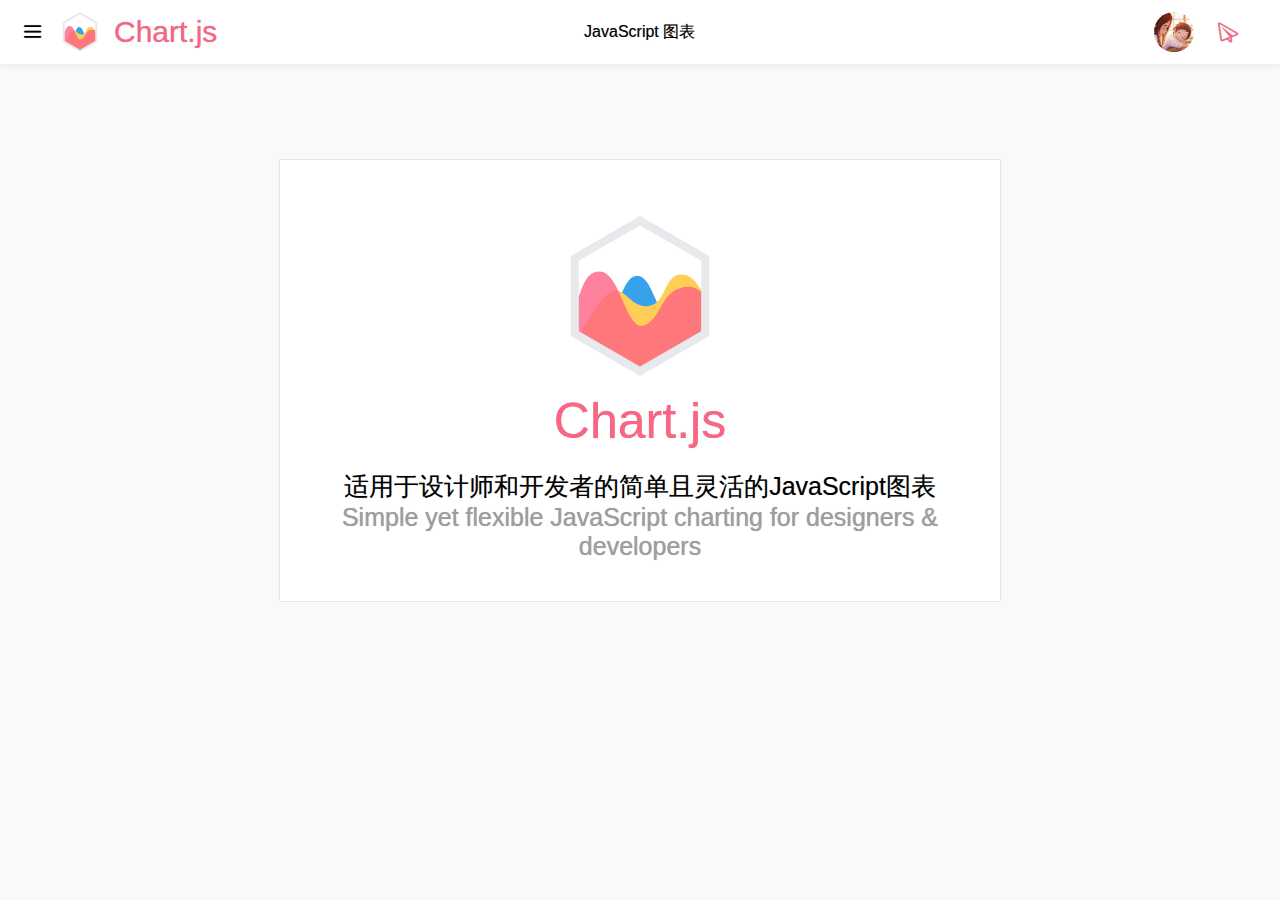
<file: index.html>
<html lang="zh">
  <head>
    <meta charset="UTF-8">
    <meta name="viewport" content="width=device-width, initial-scale=1.0">
    <meta http-equiv="X-UA-Compatible" content="ie=edge">
    <title>Chart</title>
    <link rel="shortcut icon" href="assets/icon/icon.svg"/>
    <link rel="stylesheet" href="assets/font/iconfont.css">
    <link rel="stylesheet" href="animate.min.css">
    <link rel="stylesheet" href="style.css">
    <script src="Chart.min.js"></script>
    <script src="./src/drawer/Drawer.js"></script>
    <script src="./src/tile/Tile.js"></script>
    <script src="./jquery-3.4.1.min.js"></script>
    <script src="./slider.min.js"></script>
    <!-- Global site tag (gtag.js) - Google Analytics -->
    <script async src="https://www.googletagmanager.com/gtag/js?id=UA-166034409-1"></script>
    <script>
      window.dataLayer = window.dataLayer || [];
      function gtag(){dataLayer.push(arguments);}
      gtag('js', new Date());

      gtag('config', 'UA-166034409-1');
    </script>

  </head>
  <body>
    <div class="container">
      <div class="title-bar">
        <div class="btn drawer-handler"><div class="fill-in"></div><span class="iconfont icon-menu_icon"></span></div>
        <a href="https://chartjs.org"><div class="badge"></div>
        <div class="label">Chart.js</div></a>
        <div class="title">JavaScript 图表</div>
        <div class="option">
          <div class="avatar"><img src="./assets/img/avatar.jpg"></div>
          <a href="https://github.com/mklls"><div class="follow-me"><span class="iconfont icon-PaperPlane"></span></div></a>
        </div>
      </div>
      <div class="main-content">
        <div class="main-wrapped">
          <div class="intro">
            <div class="badge"></div>
            <div class="title">Chart.js</div>
            <div class="sublabel">适用于设计师和开发者的简单且灵活的<span>JavaScript</span>图表</div>
            <div class="en sublabel">Simple yet flexible JavaScript charting for designers & developers</div>
          </div>
          <div class="line chart">
            <div class="chart-intro">
              <h1>折线图</h1>
              <p>折线图用于显示趋势数据或两个数据集的比较。</p>
            </div>
            <div class="item">
              <div class="label">一周 SAN 值变化趋势</div>
              <div class="constraint"><canvas class="basic"></canvas></div>
            </div>
            <div class="item">
              <div class="label">两组数据</div>
              <div class="constraint"><canvas class="multi"></canvas></div>
            </div>        
            <div class="item">
              <div class="label">起个什么名字呢</div>
              <div class="constraint"><canvas class="step"></canvas></div>
            </div>
            <div class="item">
              <div class="label">演示</div>
              <div class="constraint"><canvas class="display"></canvas></div>
              <div class="action">
                <div class="buttons">
                  <div class="button center add single"><span>添加数据</span></div>
                  <div class="button alternate add set"><span>添加数据集</span></div>
                  <div class="button center remove single"><span>移除数据</span></div>
                  <div class="button alternate remove set"><span>移除数据集</span></div>
                  <div class="button diagonal foo random"><span>随机</span></div>
                </div>
              </div>
            </div>
          </div>
          <div class="bar chart">
            <div class="chart-intro">
              <h1>条形图</h1>
              <p>条形图又称柱状图，通常用于较小的数据集分析，有时用来显示趋势数据，并且可以比较多个数据集，条形图亦可横向排列。</p>
            </div>
            <div class="item">
              <div class="label">数字健康</div>
              <div class="constraint"><canvas class="basic"></canvas></div>
            </div>
            <div class="item">
              <div class="label">热量排名</div>
              <div class="constraint"><canvas class="horizon"></canvas></div>
            </div>        
            <div class="item">
              <div class="label">下半年消费</div>
              <div class="constraint"><canvas class="bi-directional"></canvas></div>
              <p class="cite">双向柱状图多用于展示包含相反含义的数据的对比</p>
            </div>
            <div class="item">
              <div class="label">分组堆叠</div>
              <div class="constraint"><canvas class="stacked"></canvas></div>
              <p class="cite">堆叠柱状图展示每一个分类的总量，以及该分类包含的每个小分类的大小及占比，因此非常适合处理部分与整体的关系。</p>
            </div>
            <div class="item">
              <div class="label">演示</div>
              <div class="constraint"><canvas class="display"></canvas></div>
              <div class="action">
                <div class="buttons">
                  <div class="button center add single"><span>添加数据</span></div>
                  <div class="button alternate add set"><span>添加数据集</span></div>
                  <div class="button center remove single"><span>移除数据</span></div>
                  <div class="button alternate remove set"><span>移除数据集</span></div>
                  <div class="button diagonal foo random"><span>随机</span></div>
                </div>
              </div>
            </div>
          </div>
          <div class="pie chart">
            <div class="chart-intro">
              <h1>饼图</h1>
              <p>饼图，或称饼状图，是一个划分为几个扇形的圆形统计图表，用于描述量、频率或百分比之间的相对关系。</p>
            </div>
            <div class="item">
              <div class="label">常访问的网站</div>
              <div class="constraint"><canvas class="basic"></canvas></div>
            </div>
            <div class="item">
              <div class="label">甜甜圈</div>
              <div class="constraint"><canvas class="doughnut"></canvas></div>
            </div>        
            <div class="item">
              <div class="label">演示</div>
              <div class="constraint"><canvas class="display"></canvas></div>
              <div class="action">
                <div class="buttons">
                  <div class="button center add single"><span>添加数据</span></div>
                  <div class="button alternate add set"><span>添加数据集</span></div>
                  <div class="button center remove single"><span>移除数据</span></div>
                  <div class="button alternate remove set"><span>移除数据集</span></div>
                  <div class="button diagonal foo random"><span>随机</span></div>
                </div>
                <div class="controller-label">削减百分比</div>
              </div>
            </div>
          </div>
          <div class="polar chart">
            <div class="chart-intro">
              <h1>极区图</h1>
              <p>极区图和通常使用的饼图很类似，扇区的角度和饼图一样但扇区离圆心的距离并不相同。</p>
            </div>
            <div class="item">
              <div class="label">演示</div>
              <div class="constraint"><canvas class="display"></canvas></div>
              <div class="action">
                <div class="buttons">
                  <div class="button center add single"><span>添加数据</span></div>
                  <div class="button alternate add set"><span>添加数据集</span></div>
                  <div class="button center remove single"><span>移除数据</span></div>
                  <div class="button alternate remove set"><span>移除数据集</span></div>
                  <div class="button diagonal foo random"><span>随机</span></div>
                </div>
              </div>
            </div>
          </div>
          <div class="scatter chart">
            <div class="chart-intro">
              <h1>散点图</h1>
              <p>散点图在直角坐标系显示数据的两个变量（X和Y轴）之间的关系，数据显示为点的集合，适合用于在不考虑时间的情况下比较大量的数据点。散点图通常用来识别两个变量之间的相关性或用来观察他们的关系，从而发现某种趋势，对于查找异常值或理解数据分布也很有效。</p>
            </div>
            <div class="item">
              <div class="label">身高体重</div>
              <div class="constraint"><canvas class="basic"></canvas></div>
            </div>
            <div class="item">
              <div class="label">气泡图</div>
              <div class="constraint"><canvas class="bubble"></canvas></div>
              <p class="cite">可以通过气泡的位置分布和大小比例，来分析数据的规律。</p>
            </div>        
            <div class="item">
              <div class="label">演示</div>
              <div class="constraint"><canvas class="display"></canvas></div>
              <div class="action">
                <div class="buttons">
                  <div class="button center add single"><span>添加数据</span></div>
                  <div class="button alternate add set"><span>添加数据集</span></div>
                  <div class="button center remove single"><span>移除数据</span></div>
                  <div class="button alternate remove set"><span>移除数据集</span></div>
                  <div class="button diagonal foo random"><span>随机</span></div>
                </div>
              </div>
            </div>
          </div>
          <div class="radar chart">
            <div class="item">
              <div class="label">价值分析</div>
              <div class="constraint"><canvas class="basic"></canvas></div>
              <p class="cite">可用于查看哪些变量在数据集内得分较高或较低</p>
            </div>
            <div class="item">
              <div class="label">全靠友商衬托</div>
              <div class="constraint"><canvas class="compare"></canvas></div>
              <p class="cite">评估两款手机的优势和差距</p>
            </div>        
            <div class="item">
              <div class="label">演示</div>
              <div class="constraint"><canvas class="display"></canvas></div>
              <div class="action">
                <div class="buttons">
                  <div class="button center add single"><span>添加数据</span></div>
                  <div class="button alternate add set"><span>添加数据集</span></div>
                  <div class="button center remove single"><span>移除数据</span></div>
                  <div class="button alternate remove set"><span>移除数据集</span></div>
                  <div class="button diagonal foo random"><span>随机</span></div>
                </div>
              </div>
            </div>
          </div>
          <div class="mixed chart">
            <div class="item">
              <div class="label">工资明细</div>
              <div class="constraint"><canvas class="chart-1"></canvas></div>
              <div class="action action-1"></div>
            </div>
            <div class="item">
              <div class="label">特征分析</div>
              <div class="constraint"><canvas class="chart-2"></canvas></div>
              <div class="action action-2"></div>
            </div>
          </div>
        </div>
      </div>
    </div>
    <script src="./mychart.js"></script>
  </body>
  </html>
</file>
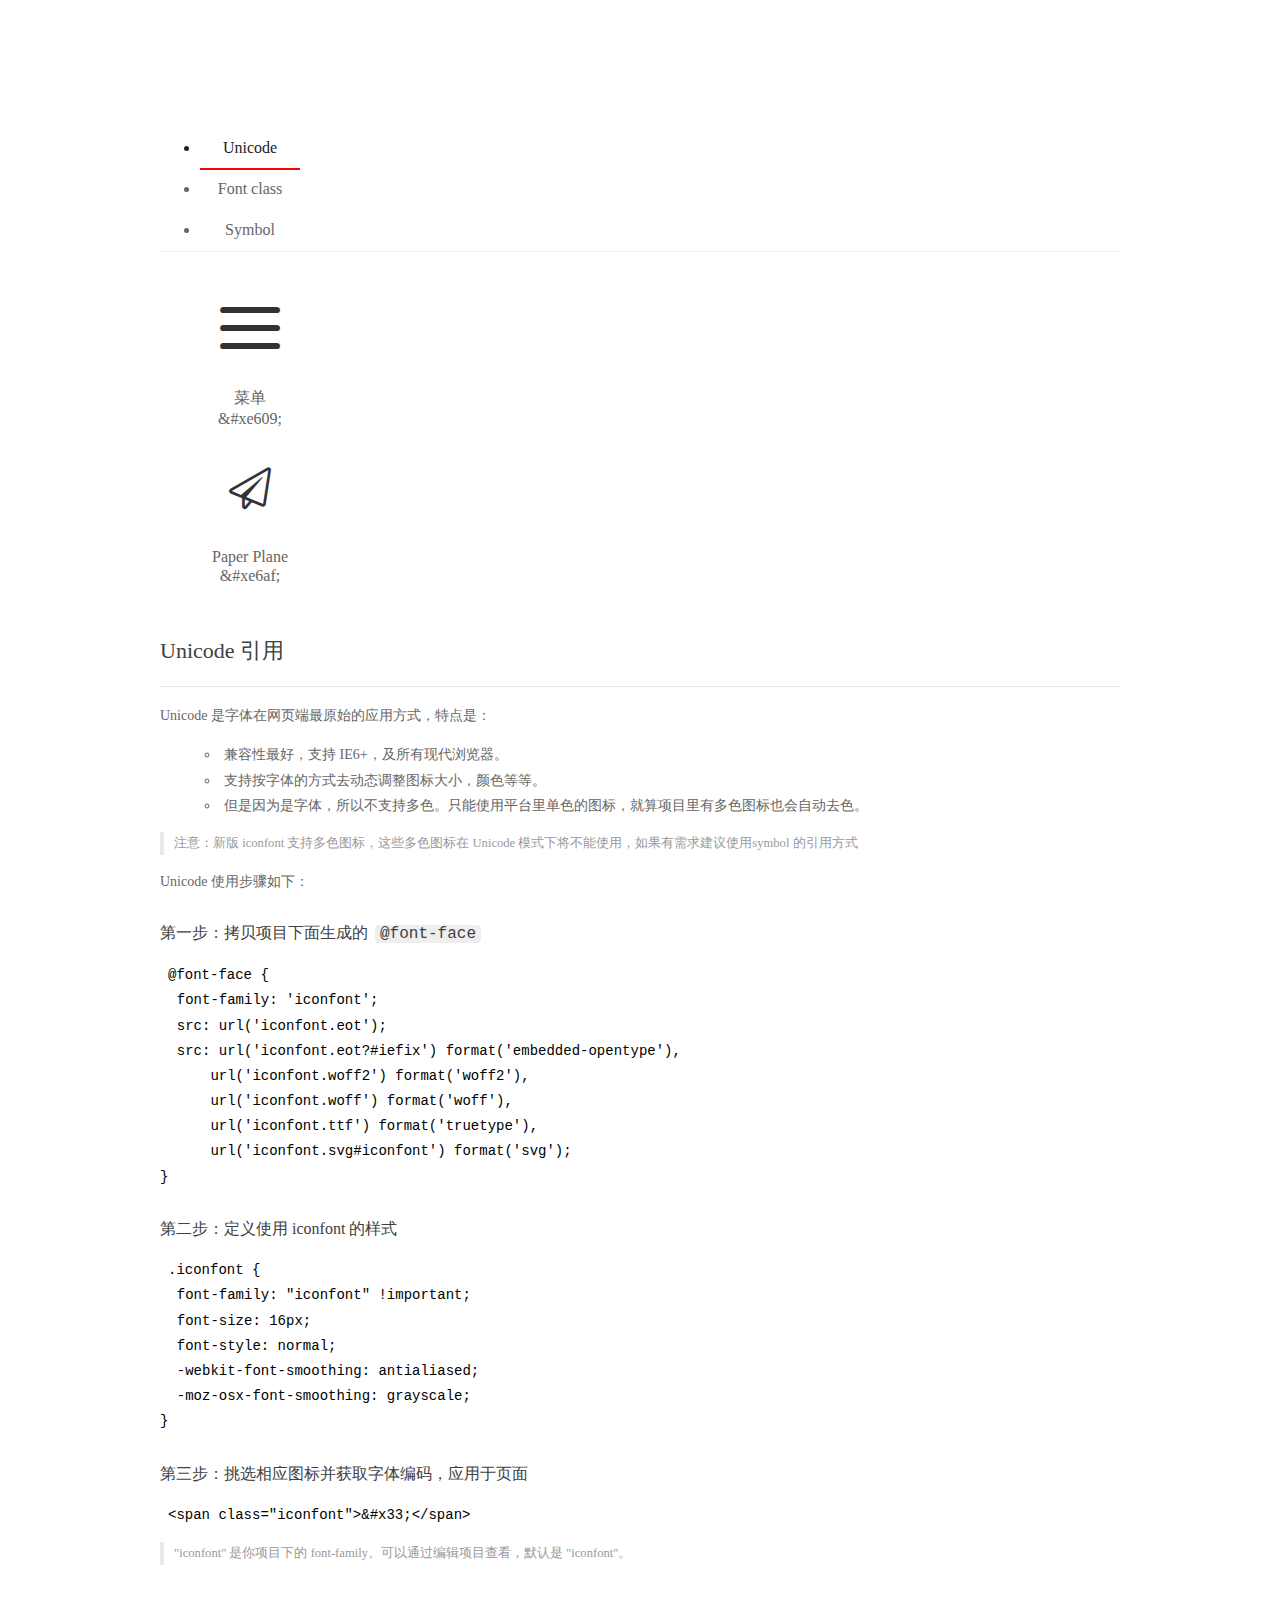
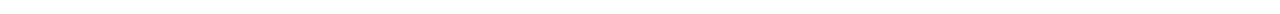
<file: assets/font/demo_index.html>
<!DOCTYPE html>
<html>
<head>
  <meta charset="utf-8"/>
  <title>IconFont Demo</title>
  <link rel="shortcut icon" href="https://gtms04.alicdn.com/tps/i4/TB1_oz6GVXXXXaFXpXXJDFnIXXX-64-64.ico" type="image/x-icon"/>
  <link rel="stylesheet" href="https://g.alicdn.com/thx/cube/1.3.2/cube.min.css">
  <link rel="stylesheet" href="demo.css">
  <link rel="stylesheet" href="iconfont.css">
  <script src="iconfont.js"></script>
  <!-- jQuery -->
  <script src="https://a1.alicdn.com/oss/uploads/2018/12/26/7bfddb60-08e8-11e9-9b04-53e73bb6408b.js"></script>
  <!-- 代码高亮 -->
  <script src="https://a1.alicdn.com/oss/uploads/2018/12/26/a3f714d0-08e6-11e9-8a15-ebf944d7534c.js"></script>
</head>
<body>
  <div class="main">
    <h1 class="logo"><a href="https://www.iconfont.cn/" title="iconfont 首页" target="_blank">&#xe86b;</a></h1>
    <div class="nav-tabs">
      <ul id="tabs" class="dib-box">
        <li class="dib active"><span>Unicode</span></li>
        <li class="dib"><span>Font class</span></li>
        <li class="dib"><span>Symbol</span></li>
      </ul>
      
    </div>
    <div class="tab-container">
      <div class="content unicode" style="display: block;">
          <ul class="icon_lists dib-box">
          
            <li class="dib">
              <span class="icon iconfont">&#xe609;</span>
                <div class="name">菜单</div>
                <div class="code-name">&amp;#xe609;</div>
              </li>
          
            <li class="dib">
              <span class="icon iconfont">&#xe6af;</span>
                <div class="name">Paper Plane</div>
                <div class="code-name">&amp;#xe6af;</div>
              </li>
          
          </ul>
          <div class="article markdown">
          <h2 id="unicode-">Unicode 引用</h2>
          <hr>

          <p>Unicode 是字体在网页端最原始的应用方式，特点是：</p>
          <ul>
            <li>兼容性最好，支持 IE6+，及所有现代浏览器。</li>
            <li>支持按字体的方式去动态调整图标大小，颜色等等。</li>
            <li>但是因为是字体，所以不支持多色。只能使用平台里单色的图标，就算项目里有多色图标也会自动去色。</li>
          </ul>
          <blockquote>
            <p>注意：新版 iconfont 支持多色图标，这些多色图标在 Unicode 模式下将不能使用，如果有需求建议使用symbol 的引用方式</p>
          </blockquote>
          <p>Unicode 使用步骤如下：</p>
          <h3 id="-font-face">第一步：拷贝项目下面生成的 <code>@font-face</code></h3>
<pre><code class="language-css"
>@font-face {
  font-family: 'iconfont';
  src: url('iconfont.eot');
  src: url('iconfont.eot?#iefix') format('embedded-opentype'),
      url('iconfont.woff2') format('woff2'),
      url('iconfont.woff') format('woff'),
      url('iconfont.ttf') format('truetype'),
      url('iconfont.svg#iconfont') format('svg');
}
</code></pre>
          <h3 id="-iconfont-">第二步：定义使用 iconfont 的样式</h3>
<pre><code class="language-css"
>.iconfont {
  font-family: "iconfont" !important;
  font-size: 16px;
  font-style: normal;
  -webkit-font-smoothing: antialiased;
  -moz-osx-font-smoothing: grayscale;
}
</code></pre>
          <h3 id="-">第三步：挑选相应图标并获取字体编码，应用于页面</h3>
<pre>
<code class="language-html"
>&lt;span class="iconfont"&gt;&amp;#x33;&lt;/span&gt;
</code></pre>
          <blockquote>
            <p>"iconfont" 是你项目下的 font-family。可以通过编辑项目查看，默认是 "iconfont"。</p>
          </blockquote>
          </div>
      </div>
      <div class="content font-class">
        <ul class="icon_lists dib-box">
          
          <li class="dib">
            <span class="icon iconfont icon-menu_icon"></span>
            <div class="name">
              菜单
            </div>
            <div class="code-name">.icon-menu_icon
            </div>
          </li>
          
          <li class="dib">
            <span class="icon iconfont icon-PaperPlane"></span>
            <div class="name">
              Paper Plane
            </div>
            <div class="code-name">.icon-PaperPlane
            </div>
          </li>
          
        </ul>
        <div class="article markdown">
        <h2 id="font-class-">font-class 引用</h2>
        <hr>

        <p>font-class 是 Unicode 使用方式的一种变种，主要是解决 Unicode 书写不直观，语意不明确的问题。</p>
        <p>与 Unicode 使用方式相比，具有如下特点：</p>
        <ul>
          <li>兼容性良好，支持 IE8+，及所有现代浏览器。</li>
          <li>相比于 Unicode 语意明确，书写更直观。可以很容易分辨这个 icon 是什么。</li>
          <li>因为使用 class 来定义图标，所以当要替换图标时，只需要修改 class 里面的 Unicode 引用。</li>
          <li>不过因为本质上还是使用的字体，所以多色图标还是不支持的。</li>
        </ul>
        <p>使用步骤如下：</p>
        <h3 id="-fontclass-">第一步：引入项目下面生成的 fontclass 代码：</h3>
<pre><code class="language-html">&lt;link rel="stylesheet" href="./iconfont.css"&gt;
</code></pre>
        <h3 id="-">第二步：挑选相应图标并获取类名，应用于页面：</h3>
<pre><code class="language-html">&lt;span class="iconfont icon-xxx"&gt;&lt;/span&gt;
</code></pre>
        <blockquote>
          <p>"
            iconfont" 是你项目下的 font-family。可以通过编辑项目查看，默认是 "iconfont"。</p>
        </blockquote>
      </div>
      </div>
      <div class="content symbol">
          <ul class="icon_lists dib-box">
          
            <li class="dib">
                <svg class="icon svg-icon" aria-hidden="true">
                  <use xlink:href="#icon-menu_icon"></use>
                </svg>
                <div class="name">菜单</div>
                <div class="code-name">#icon-menu_icon</div>
            </li>
          
            <li class="dib">
                <svg class="icon svg-icon" aria-hidden="true">
                  <use xlink:href="#icon-PaperPlane"></use>
                </svg>
                <div class="name">Paper Plane</div>
                <div class="code-name">#icon-PaperPlane</div>
            </li>
          
          </ul>
          <div class="article markdown">
          <h2 id="symbol-">Symbol 引用</h2>
          <hr>

          <p>这是一种全新的使用方式，应该说这才是未来的主流，也是平台目前推荐的用法。相关介绍可以参考这篇<a href="">文章</a>
            这种用法其实是做了一个 SVG 的集合，与另外两种相比具有如下特点：</p>
          <ul>
            <li>支持多色图标了，不再受单色限制。</li>
            <li>通过一些技巧，支持像字体那样，通过 <code>font-size</code>, <code>color</code> 来调整样式。</li>
            <li>兼容性较差，支持 IE9+，及现代浏览器。</li>
            <li>浏览器渲染 SVG 的性能一般，还不如 png。</li>
          </ul>
          <p>使用步骤如下：</p>
          <h3 id="-symbol-">第一步：引入项目下面生成的 symbol 代码：</h3>
<pre><code class="language-html">&lt;script src="./iconfont.js"&gt;&lt;/script&gt;
</code></pre>
          <h3 id="-css-">第二步：加入通用 CSS 代码（引入一次就行）：</h3>
<pre><code class="language-html">&lt;style&gt;
.icon {
  width: 1em;
  height: 1em;
  vertical-align: -0.15em;
  fill: currentColor;
  overflow: hidden;
}
&lt;/style&gt;
</code></pre>
          <h3 id="-">第三步：挑选相应图标并获取类名，应用于页面：</h3>
<pre><code class="language-html">&lt;svg class="icon" aria-hidden="true"&gt;
  &lt;use xlink:href="#icon-xxx"&gt;&lt;/use&gt;
&lt;/svg&gt;
</code></pre>
          </div>
      </div>

    </div>
  </div>
  <script>
  $(document).ready(function () {
      $('.tab-container .content:first').show()

      $('#tabs li').click(function (e) {
        var tabContent = $('.tab-container .content')
        var index = $(this).index()

        if ($(this).hasClass('active')) {
          return
        } else {
          $('#tabs li').removeClass('active')
          $(this).addClass('active')

          tabContent.hide().eq(index).fadeIn()
        }
      })
    })
  </script>
</body>
</html>
</file>
<file: assets/font/iconfont.css>
@font-face {font-family: "iconfont";
  src: url('iconfont.eot?t=1576160339055'); /* IE9 */
  src: url('iconfont.eot?t=1576160339055#iefix') format('embedded-opentype'), /* IE6-IE8 */
  url('[data-uri]') format('woff2'),
  url('iconfont.woff?t=1576160339055') format('woff'),
  url('iconfont.ttf?t=1576160339055') format('truetype'), /* chrome, firefox, opera, Safari, Android, iOS 4.2+ */
  url('iconfont.svg?t=1576160339055#iconfont') format('svg'); /* iOS 4.1- */
}

.iconfont {
  font-family: "iconfont" !important;
  font-size: 16px;
  font-style: normal;
  -webkit-font-smoothing: antialiased;
  -moz-osx-font-smoothing: grayscale;
}

.icon-menu_icon:before {
  content: "\e609";
}

.icon-PaperPlane:before {
  content: "\e6af";
}
</file>
<file: style.css>
* {
  padding: 0;
  margin: 0;
  border: 0;
  text-shadow: #9c9c9c 0px 0px 0.8px;
  -webkit-animation-duration: 1000ms !important;
          animation-duration: 1000ms !important;
}

.drawer {
  position: fixed;
  width: 280px;
  height: 100vh;
  overflow-y: auto;
  -webkit-user-select: none;
     -moz-user-select: none;
      -ms-user-select: none;
          user-select: none;
  top: 0;
  z-index: 210;
  background-color: white;
  margin-left: -280px;
  -webkit-transition: 300ms all;
  transition: 300ms all;
  display: -webkit-box;
  display: -ms-flexbox;
  display: flex;
  -webkit-box-orient: vertical;
  -webkit-box-direction: normal;
      -ms-flex-flow: column nowrap;
          flex-flow: column nowrap;
}

.drawer .banner {
  display: -webkit-box;
  display: -ms-flexbox;
  display: flex;
  -webkit-box-orient: horizontal;
  -webkit-box-direction: normal;
      -ms-flex-flow: row nowrap;
          flex-flow: row nowrap;
  -webkit-box-pack: center;
      -ms-flex-pack: center;
          justify-content: center;
  -webkit-box-align: center;
      -ms-flex-align: center;
          align-items: center;
  -webkit-box-shadow: 0 0 0 0.5px #AAA;
          box-shadow: 0 0 0 0.5px #AAA;
  margin-bottom: 5px;
}

.drawer .banner .icon {
  width: 180px;
  height: 180px;
  background: url(./assets/icon/banner.svg);
  background-size: cover;
  background-position: center;
}

.drawer .tab {
  display: -webkit-box;
  display: -ms-flexbox;
  display: flex;
  -webkit-box-orient: vertical;
  -webkit-box-direction: normal;
      -ms-flex-flow: column nowrap;
          flex-flow: column nowrap;
  -webkit-box-pack: center;
      -ms-flex-pack: center;
          justify-content: center;
  -webkit-box-align: start;
      -ms-flex-align: start;
          align-items: flex-start;
  position: relative;
}

.drawer .tab .active {
  position: absolute;
  top: -3em;
  width: 5px;
  background-color: #FF6384;
  height: 3em;
  -webkit-transition: 300ms all;
  transition: 300ms all;
  display: none;
}

.drawer .tab .item {
  -webkit-box-sizing: border-box;
          box-sizing: border-box;
  height: 3em;
  padding: 0 2em;
  width: 100%;
  display: -webkit-box;
  display: -ms-flexbox;
  display: flex;
  -webkit-box-orient: horizontal;
  -webkit-box-direction: normal;
      -ms-flex-flow: row nowrap;
          flex-flow: row nowrap;
  -webkit-box-align: center;
      -ms-flex-align: center;
          align-items: center;
  color: rbga(0, 0, 0, 0.87);
  position: relative;
  -webkit-transition: 500ms all;
  transition: 500ms all;
}

.drawer .tab .item::after {
  position: absolute;
  content: '';
  width: 0;
  height: 100%;
  -webkit-transition: 500ms all;
  transition: 500ms all;
  background-color: #ffe7e8;
  z-index: -1;
  left: 0;
}

.drawer .tab .item:hover {
  cursor: pointer;
  background-color: #EAEAEA;
}

.drawer .tab .item-active {
  color: #FF6384;
  background-color: unset !important;
}

.drawer .tab .item-active::after {
  width: 100%;
  right: 0;
  left: unset;
}

.pull {
  margin-left: 0;
  -webkit-box-shadow: 1px 0 20px 6px #E3E3E3;
          box-shadow: 1px 0 20px 6px #E3E3E3;
}

.tile {
  position: relative;
  border-radius: 5px;
  border: 0.5px solid #D9D9D9;
}

.tile .t-item {
  padding: 0 1em;
  -webkit-user-select: none;
     -moz-user-select: none;
      -ms-user-select: none;
          user-select: none;
  display: -webkit-box;
  display: -ms-flexbox;
  display: flex;
  -webkit-box-orient: horizontal;
  -webkit-box-direction: normal;
      -ms-flex-flow: row nowrap;
          flex-flow: row nowrap;
  -webkit-box-align: center;
      -ms-flex-align: center;
          align-items: center;
  -webkit-box-pack: start;
      -ms-flex-pack: start;
          justify-content: flex-start;
  cursor: pointer;
  position: relative;
  height: 2.5em;
  -webkit-box-shadow: 0 0.8px 0px #D0D0D0;
          box-shadow: 0 0.8px 0px #D0D0D0;
}

.tile .t-item:last-child {
  -webkit-box-shadow: unset;
          box-shadow: unset;
  border-bottom-left-radius: 5px;
  border-bottom-right-radius: 5px;
}

.tile .t-item:first-child {
  border-top-left-radius: 5px;
  border-top-right-radius: 5px;
}

.tile .t-item .t-label {
  color: rgba(0, 0, 0, 0.8);
  -webkit-transition: color 300ms;
  transition: color 300ms;
}

.tile .t-item:hover {
  background-color: #e0e0e0;
}

.tile .t-item .btn {
  position: absolute;
  right: 1em;
}

.tile .t-item .btn .switch {
  width: 37px;
  height: 20px;
  display: -webkit-box;
  display: -ms-flexbox;
  display: flex;
  position: relative;
  -webkit-box-pack: center;
      -ms-flex-pack: center;
          justify-content: center;
  -webkit-box-align: center;
      -ms-flex-align: center;
          align-items: center;
  cursor: pointer;
}

.tile .t-item .btn .switch .bar {
  width: 23px;
  border-radius: 12.8px;
  border: 7px solid #b9b9b9;
  -webkit-transition: all 300ms ease;
  transition: all 300ms ease;
}

.tile .t-item .btn .switch .ball {
  border-radius: 100%;
  position: absolute;
  left: 0;
  -webkit-transition: all 300ms ease;
  transition: all 300ms ease;
  -webkit-box-shadow: 0 1px 3px rgba(0, 0, 0, 0.4);
          box-shadow: 0 1px 3px rgba(0, 0, 0, 0.4);
  border: 10px solid #fafafa;
}

.tile .on .t-label {
  color: rgba(14, 102, 243, 0.795);
}

.tile .on .btn .switch .bar {
  border-color: rgba(66, 133, 244, 0.502);
}

.tile .on .btn .switch .ball {
  border-color: #4285f4;
  left: 17px;
}

*,
*::before,
*::after {
  -webkit-transition: 400ms ease-in-out all;
  transition: 400ms ease-in-out all;
}

.button {
  border: solid 0.5px;
  display: -webkit-box;
  display: -ms-flexbox;
  display: flex;
  -webkit-box-pack: center;
      -ms-flex-pack: center;
          justify-content: center;
  -webkit-box-align: center;
      -ms-flex-align: center;
          align-items: center;
  height: 2.5em;
  padding: 0 2em;
  border-radius: 1px;
  -webkit-box-shadow: 0 0 0 0 gray;
          box-shadow: 0 0 0 0 gray;
  z-index: 1;
  cursor: pointer;
  position: relative;
}

.button:hover {
  -webkit-box-shadow: 0 8px 20px -8px #9d9d9d;
          box-shadow: 0 8px 20px -8px #9d9d9d;
}

.button:hover span {
  color: #F6F8FF;
}

.center::after, .center::before {
  content: '';
  width: 0;
  height: 100%;
  position: absolute;
  z-index: -1;
  right: 0;
}

.center::before {
  right: unset;
  left: 0;
}

.center:hover::before, .center:hover::after {
  width: 50%;
}

.center:hover span {
  color: #F6F8FF;
}

.alternate span::before,
.alternate span::after {
  content: "";
  position: absolute;
  z-index: -1;
  left: 50%;
  width: 25%;
  height: 0%;
  top: 0;
}

.alternate span::after {
  left: 0;
  right: 25%;
}

.alternate::after, .alternate::before {
  content: '';
  width: 25%;
  height: 0%;
  position: absolute;
  z-index: -1;
  right: 0;
  bottom: 0;
}

.alternate::before {
  right: unset;
  left: 25%;
}

.alternate:hover::before, .alternate:hover::after {
  height: 100%;
}

.alternate:hover span::before,
.alternate:hover span::after {
  height: 100%;
}

.alternate:hover span {
  color: #F6F8FF;
}

.diagonal {
  overflow: hidden;
}

.diagonal::before {
  content: "";
  height: 100%;
  width: 0;
  z-index: -1;
  position: absolute;
  left: -20%;
  -webkit-transform: skewX(45deg);
          transform: skewX(45deg);
}

.diagonal:hover::before {
  width: 140%;
}

.add {
  border-color: #275EFE;
}

.add::after, .add::before {
  background: #275EFE;
}

.add span {
  color: #275EFE;
}

.add span::before,
.add span::after {
  background-color: #275EFE;
}

.remove {
  border-color: #e91e48;
}

.remove::after, .remove::before {
  background: #e91e48;
}

.remove span {
  color: #e91e48;
}

.remove span::before,
.remove span::after {
  background-color: #e91e48;
}

.foo {
  border-color: #03A9F4;
}

.foo::after, .foo::before {
  background: #03A9F4;
}

.foo span {
  color: #03A9F4;
}

.foo span::before,
.foo span::after {
  background-color: #03A9F4;
}

.container {
  position: relative;
  font-family: Arial, NSimSun;
}

.container .title-bar {
  position: -webkit-sticky;
  position: sticky;
  top: 0;
  height: 64px;
  -webkit-box-sizing: border-box;
          box-sizing: border-box;
  padding: 8px;
  display: -webkit-box;
  display: -ms-flexbox;
  display: flex;
  -webkit-box-orient: horizontal;
  -webkit-box-direction: normal;
      -ms-flex-flow: row nowrap;
          flex-flow: row nowrap;
  -webkit-box-pack: start;
      -ms-flex-pack: start;
          justify-content: flex-start;
  -webkit-box-align: center;
      -ms-flex-align: center;
          align-items: center;
  -webkit-box-shadow: 0 0 8px 0 #E3E3E3;
          box-shadow: 0 0 8px 0 #E3E3E3;
  -webkit-user-select: none;
     -moz-user-select: none;
      -ms-user-select: none;
          user-select: none;
  background: #FFF;
  z-index: 100;
}

.container .title-bar .btn {
  display: -webkit-box;
  display: -ms-flexbox;
  display: flex;
  -webkit-box-orient: horizontal;
  -webkit-box-direction: normal;
      -ms-flex-flow: row nowrap;
          flex-flow: row nowrap;
  -webkit-box-pack: center;
      -ms-flex-pack: center;
          justify-content: center;
  -webkit-box-align: center;
      -ms-flex-align: center;
          align-items: center;
  height: 100%;
  position: relative;
}

.container .title-bar .btn:after {
  content: "";
  position: absolute;
  width: 100%;
  height: 100%;
  z-index: -2;
  border-radius: 50%;
}

.container .title-bar .btn:hover::after {
  background-color: #F3F3F3;
}

.container .title-bar .btn:hover {
  cursor: pointer;
}

.container .title-bar .drawer-handler {
  width: 48px;
  height: 48px;
  border-radius: 50%;
}

.container .title-bar .drawer-handler .iconfont {
  font-size: 12px;
}

.container .title-bar a {
  text-decoration: none;
  display: -webkit-box;
  display: -ms-flexbox;
  display: flex;
  -webkit-box-orient: horizontal;
  -webkit-box-direction: normal;
      -ms-flex-flow: row nowrap;
          flex-flow: row nowrap;
  -webkit-box-pack: center;
      -ms-flex-pack: center;
          justify-content: center;
  -webkit-box-align: center;
      -ms-flex-align: center;
          align-items: center;
  margin-right: 20px;
}

.container .title-bar a .badge {
  height: 48px;
  width: 48px;
  background: url(./assets/icon/icon.svg);
  background-size: cover;
  margin-right: 10px;
}

.container .title-bar a .label {
  color: #FF6384;
  font-size: 30px;
}

.container .title-bar .title {
  margin: 0 auto;
  -webkit-box-flex: 1;
      -ms-flex: 1;
          flex: 1;
  max-width: 640px;
  text-align: center;
}

.container .title-bar .option {
  width: 210px;
  height: 100%;
  margin-left: 20px;
  display: -webkit-box;
  display: -ms-flexbox;
  display: flex;
  -webkit-box-pack: end;
      -ms-flex-pack: end;
          justify-content: flex-end;
  -webkit-box-align: center;
      -ms-flex-align: center;
          align-items: center;
}

.container .title-bar .option .avatar {
  overflow: hidden;
  border-radius: 50%;
}

.container .title-bar .option .avatar img {
  width: 40px;
  height: 40px;
  -o-object-fit: cover;
     object-fit: cover;
  -o-object-position: center;
     object-position: center;
}

.container .title-bar .option .follow-me {
  width: 48px;
  height: 48px;
  display: -webkit-box;
  display: -ms-flexbox;
  display: flex;
  -webkit-box-orient: vertical;
  -webkit-box-direction: normal;
      -ms-flex-flow: column nowrap;
          flex-flow: column nowrap;
  -webkit-box-pack: center;
      -ms-flex-pack: center;
          justify-content: center;
  -webkit-box-align: center;
      -ms-flex-align: center;
          align-items: center;
  margin-left: 10px;
  -webkit-transform: scale(-1, 1);
          transform: scale(-1, 1);
  position: relative;
}

.container .title-bar .option .follow-me .iconfont {
  color: #FF6384;
  font-size: 20px;
  -webkit-transition: 300ms all;
  transition: 300ms all;
}

.container .title-bar .option .follow-me::before {
  content: "";
  z-index: -1;
  background-color: #FF6384;
  position: absolute;
  width: 100%;
  height: 0;
  -webkit-transition: 300ms all;
  transition: 300ms all;
  left: 0;
  top: 0;
}

.container .title-bar .option .follow-me:hover {
  cursor: pointer;
}

.container .title-bar .option .follow-me:hover .iconfont {
  color: #FFF;
}

.container .title-bar .option .follow-me:hover::before {
  bottom: 0;
  height: 100%;
  top: unset;
}

.container .main-content {
  background-color: #F9F9F9;
  padding: 1.5em 0;
  -webkit-box-sizing: border-box;
          box-sizing: border-box;
  height: -webkit-fit-content;
  height: -moz-fit-content;
  height: fit-content;
  min-height: calc(100vh - 64px);
}

.container .main-content .intro {
  width: 100%;
  margin-top: 10%;
  padding: 40px;
  background: #FFF;
  margin: 10% auto;
  text-align: center;
  width: -webkit-fit-content;
  width: -moz-fit-content;
  width: fit-content;
  -webkit-box-sizing: border-box;
          box-sizing: border-box;
  -webkit-box-shadow: 0 0 1px 0px grey;
          box-shadow: 0 0 1px 0px grey;
}

.container .main-content .intro .title {
  font-size: 50px;
  color: #FF6384;
  margin-bottom: 20px;
}

.container .main-content .intro .en {
  color: #9E9E9E;
}

.container .main-content .intro .sublabel {
  font-size: 25px;
  text-shadow: unset !important;
}

.container .main-content .intro .badge {
  height: 192px;
  width: 192px;
  background: url(./assets/icon/icon.svg);
  background-size: cover;
  margin-right: 10px;
  margin: 0 auto;
}

.container .main-content .cite {
  -webkit-box-orient: vertical;
  -webkit-box-direction: normal;
      -ms-flex-flow: column nowrap;
          flex-flow: column nowrap;
  -webkit-box-pack: center;
      -ms-flex-pack: center;
          justify-content: center;
  background-color: #e4f0f5;
  font-family: Arial, NSimSun;
  width: -webkit-fit-content;
  width: -moz-fit-content;
  width: fit-content;
  position: relative;
  margin: 1em 0;
  padding: 1em 1.5em;
  line-height: 1.5em;
}

.container .main-content .cite::before {
  top: 0;
  content: '';
  position: absolute;
  width: 5px;
  height: 100%;
  background-color: #3d7e9a;
  left: 0;
}

.container .main-content .main-wrapped {
  margin: 0 auto;
  width: calc(100% - 2*280px);
}

.container .main-content .main-wrapped .line,
.container .main-content .main-wrapped .bar,
.container .main-content .main-wrapped .pie,
.container .main-content .main-wrapped .polar,
.container .main-content .main-wrapped .scatter,
.container .main-content .main-wrapped .radar,
.container .main-content .main-wrapped .mixed {
  display: none;
}

.container .main-content .main-wrapped .chart-intro {
  margin: 40px;
  padding-left: 10px;
}

.container .main-content .main-wrapped .chart-intro h1 {
  margin-bottom: 10px;
}

.container .main-content .main-wrapped .chart-intro p {
  font-size: 20px;
}

.container .main-content .main-wrapped .chart .item {
  width: 100%;
  padding: 20px 0;
  display: -webkit-box;
  display: -ms-flexbox;
  display: flex;
  -webkit-box-orient: vertical;
  -webkit-box-direction: normal;
      -ms-flex-flow: column nowrap;
          flex-flow: column nowrap;
  -webkit-box-pack: center;
      -ms-flex-pack: center;
          justify-content: center;
  -webkit-box-align: center;
      -ms-flex-align: center;
          align-items: center;
}

.container .main-content .main-wrapped .chart .item .label {
  text-align: center;
  font-size: 18px;
  -webkit-user-select: none;
     -moz-user-select: none;
      -ms-user-select: none;
          user-select: none;
  -webkit-box-shadow: inset 0 -3px #90A4AE;
          box-shadow: inset 0 -3px #90A4AE;
  padding: 5px;
  margin: 1em 0;
}

.container .main-content .main-wrapped .chart .item .constraint {
  position: relative;
  width: 80%;
}

.container .main-content .main-wrapped .chart .item .action {
  width: 100%;
  margin: 20px 0;
  position: relative;
  -webkit-user-select: none;
     -moz-user-select: none;
      -ms-user-select: none;
          user-select: none;
  display: -webkit-box;
  display: -ms-flexbox;
  display: flex;
  -webkit-box-pack: center;
      -ms-flex-pack: center;
          justify-content: center;
  -webkit-box-align: center;
      -ms-flex-align: center;
          align-items: center;
  -webkit-box-orient: vertical;
  -webkit-box-direction: normal;
      -ms-flex-flow: column nowrap;
          flex-flow: column nowrap;
}

.container .main-content .main-wrapped .chart .item .action .controller-label {
  margin: 10px 0;
}

.container .main-content .main-wrapped .chart .item .action .buttons {
  display: -webkit-box;
  display: -ms-flexbox;
  display: flex;
  -webkit-box-align: center;
      -ms-flex-align: center;
          align-items: center;
  -webkit-box-pack: space-evenly;
      -ms-flex-pack: space-evenly;
          justify-content: space-evenly;
  margin-bottom: 20px;
}

.container .main-content .main-wrapped .chart .item .action .buttons .button {
  margin: 0 10px;
  -ms-flex-negative: 0;
      flex-shrink: 0;
}

.container .main-content .main-wrapped .chart .item .action .tile {
  margin: 0;
  width: 80%;
}

.container .main-content .main-wrapped .chart .item .action .tile .t-item {
  font-size: 18px;
}

.progressbar .bar,
.tile .bar {
  display: block !important;
  -webkit-transition: all 100ms !important;
  transition: all 100ms !important;
  -webkit-transition-timing-function: linear !important;
          transition-timing-function: linear !important;
}

.progressbar {
  cursor: pointer;
}
/*# sourceMappingURL=style.css.map */
</file>
<file: assets/font/demo.css>
/* Logo 字体 */
@font-face {
  font-family: "iconfont logo";
  src: url('https://at.alicdn.com/t/font_985780_km7mi63cihi.eot?t=1545807318834');
  src: url('https://at.alicdn.com/t/font_985780_km7mi63cihi.eot?t=1545807318834#iefix') format('embedded-opentype'),
    url('https://at.alicdn.com/t/font_985780_km7mi63cihi.woff?t=1545807318834') format('woff'),
    url('https://at.alicdn.com/t/font_985780_km7mi63cihi.ttf?t=1545807318834') format('truetype'),
    url('https://at.alicdn.com/t/font_985780_km7mi63cihi.svg?t=1545807318834#iconfont') format('svg');
}

.logo {
  font-family: "iconfont logo";
  font-size: 160px;
  font-style: normal;
  -webkit-font-smoothing: antialiased;
  -moz-osx-font-smoothing: grayscale;
}

/* tabs */
.nav-tabs {
  position: relative;
}

.nav-tabs .nav-more {
  position: absolute;
  right: 0;
  bottom: 0;
  height: 42px;
  line-height: 42px;
  color: #666;
}

#tabs {
  border-bottom: 1px solid #eee;
}

#tabs li {
  cursor: pointer;
  width: 100px;
  height: 40px;
  line-height: 40px;
  text-align: center;
  font-size: 16px;
  border-bottom: 2px solid transparent;
  position: relative;
  z-index: 1;
  margin-bottom: -1px;
  color: #666;
}


#tabs .active {
  border-bottom-color: #f00;
  color: #222;
}

.tab-container .content {
  display: none;
}

/* 页面布局 */
.main {
  padding: 30px 100px;
  width: 960px;
  margin: 0 auto;
}

.main .logo {
  color: #333;
  text-align: left;
  margin-bottom: 30px;
  line-height: 1;
  height: 110px;
  margin-top: -50px;
  overflow: hidden;
  *zoom: 1;
}

.main .logo a {
  font-size: 160px;
  color: #333;
}

.helps {
  margin-top: 40px;
}

.helps pre {
  padding: 20px;
  margin: 10px 0;
  border: solid 1px #e7e1cd;
  background-color: #fffdef;
  overflow: auto;
}

.icon_lists {
  width: 100% !important;
  overflow: hidden;
  *zoom: 1;
}

.icon_lists li {
  width: 100px;
  margin-bottom: 10px;
  margin-right: 20px;
  text-align: center;
  list-style: none !important;
  cursor: default;
}

.icon_lists li .code-name {
  line-height: 1.2;
}

.icon_lists .icon {
  display: block;
  height: 100px;
  line-height: 100px;
  font-size: 42px;
  margin: 10px auto;
  color: #333;
  -webkit-transition: font-size 0.25s linear, width 0.25s linear;
  -moz-transition: font-size 0.25s linear, width 0.25s linear;
  transition: font-size 0.25s linear, width 0.25s linear;
}

.icon_lists .icon:hover {
  font-size: 100px;
}

.icon_lists .svg-icon {
  /* 通过设置 font-size 来改变图标大小 */
  width: 1em;
  /* 图标和文字相邻时，垂直对齐 */
  vertical-align: -0.15em;
  /* 通过设置 color 来改变 SVG 的颜色/fill */
  fill: currentColor;
  /* path 和 stroke 溢出 viewBox 部分在 IE 下会显示
      normalize.css 中也包含这行 */
  overflow: hidden;
}

.icon_lists li .name,
.icon_lists li .code-name {
  color: #666;
}

/* markdown 样式 */
.markdown {
  color: #666;
  font-size: 14px;
  line-height: 1.8;
}

.highlight {
  line-height: 1.5;
}

.markdown img {
  vertical-align: middle;
  max-width: 100%;
}

.markdown h1 {
  color: #404040;
  font-weight: 500;
  line-height: 40px;
  margin-bottom: 24px;
}

.markdown h2,
.markdown h3,
.markdown h4,
.markdown h5,
.markdown h6 {
  color: #404040;
  margin: 1.6em 0 0.6em 0;
  font-weight: 500;
  clear: both;
}

.markdown h1 {
  font-size: 28px;
}

.markdown h2 {
  font-size: 22px;
}

.markdown h3 {
  font-size: 16px;
}

.markdown h4 {
  font-size: 14px;
}

.markdown h5 {
  font-size: 12px;
}

.markdown h6 {
  font-size: 12px;
}

.markdown hr {
  height: 1px;
  border: 0;
  background: #e9e9e9;
  margin: 16px 0;
  clear: both;
}

.markdown p {
  margin: 1em 0;
}

.markdown>p,
.markdown>blockquote,
.markdown>.highlight,
.markdown>ol,
.markdown>ul {
  width: 80%;
}

.markdown ul>li {
  list-style: circle;
}

.markdown>ul li,
.markdown blockquote ul>li {
  margin-left: 20px;
  padding-left: 4px;
}

.markdown>ul li p,
.markdown>ol li p {
  margin: 0.6em 0;
}

.markdown ol>li {
  list-style: decimal;
}

.markdown>ol li,
.markdown blockquote ol>li {
  margin-left: 20px;
  padding-left: 4px;
}

.markdown code {
  margin: 0 3px;
  padding: 0 5px;
  background: #eee;
  border-radius: 3px;
}

.markdown strong,
.markdown b {
  font-weight: 600;
}

.markdown>table {
  border-collapse: collapse;
  border-spacing: 0px;
  empty-cells: show;
  border: 1px solid #e9e9e9;
  width: 95%;
  margin-bottom: 24px;
}

.markdown>table th {
  white-space: nowrap;
  color: #333;
  font-weight: 600;
}

.markdown>table th,
.markdown>table td {
  border: 1px solid #e9e9e9;
  padding: 8px 16px;
  text-align: left;
}

.markdown>table th {
  background: #F7F7F7;
}

.markdown blockquote {
  font-size: 90%;
  color: #999;
  border-left: 4px solid #e9e9e9;
  padding-left: 0.8em;
  margin: 1em 0;
}

.markdown blockquote p {
  margin: 0;
}

.markdown .anchor {
  opacity: 0;
  transition: opacity 0.3s ease;
  margin-left: 8px;
}

.markdown .waiting {
  color: #ccc;
}

.markdown h1:hover .anchor,
.markdown h2:hover .anchor,
.markdown h3:hover .anchor,
.markdown h4:hover .anchor,
.markdown h5:hover .anchor,
.markdown h6:hover .anchor {
  opacity: 1;
  display: inline-block;
}

.markdown>br,
.markdown>p>br {
  clear: both;
}


.hljs {
  display: block;
  background: white;
  padding: 0.5em;
  color: #333333;
  overflow-x: auto;
}

.hljs-comment,
.hljs-meta {
  color: #969896;
}

.hljs-string,
.hljs-variable,
.hljs-template-variable,
.hljs-strong,
.hljs-emphasis,
.hljs-quote {
  color: #df5000;
}

.hljs-keyword,
.hljs-selector-tag,
.hljs-type {
  color: #a71d5d;
}

.hljs-literal,
.hljs-symbol,
.hljs-bullet,
.hljs-attribute {
  color: #0086b3;
}

.hljs-section,
.hljs-name {
  color: #63a35c;
}

.hljs-tag {
  color: #333333;
}

.hljs-title,
.hljs-attr,
.hljs-selector-id,
.hljs-selector-class,
.hljs-selector-attr,
.hljs-selector-pseudo {
  color: #795da3;
}

.hljs-addition {
  color: #55a532;
  background-color: #eaffea;
}

.hljs-deletion {
  color: #bd2c00;
  background-color: #ffecec;
}

.hljs-link {
  text-decoration: underline;
}

/* 代码高亮 */
/* PrismJS 1.15.0
https://prismjs.com/download.html#themes=prism&languages=markup+css+clike+javascript */
/**
 * prism.js default theme for JavaScript, CSS and HTML
 * Based on dabblet (http://dabblet.com)
 * @author Lea Verou
 */
code[class*="language-"],
pre[class*="language-"] {
  color: black;
  background: none;
  text-shadow: 0 1px white;
  font-family: Consolas, Monaco, 'Andale Mono', 'Ubuntu Mono', monospace;
  text-align: left;
  white-space: pre;
  word-spacing: normal;
  word-break: normal;
  word-wrap: normal;
  line-height: 1.5;

  -moz-tab-size: 4;
  -o-tab-size: 4;
  tab-size: 4;

  -webkit-hyphens: none;
  -moz-hyphens: none;
  -ms-hyphens: none;
  hyphens: none;
}

pre[class*="language-"]::-moz-selection,
pre[class*="language-"] ::-moz-selection,
code[class*="language-"]::-moz-selection,
code[class*="language-"] ::-moz-selection {
  text-shadow: none;
  background: #b3d4fc;
}

pre[class*="language-"]::selection,
pre[class*="language-"] ::selection,
code[class*="language-"]::selection,
code[class*="language-"] ::selection {
  text-shadow: none;
  background: #b3d4fc;
}

@media print {

  code[class*="language-"],
  pre[class*="language-"] {
    text-shadow: none;
  }
}

/* Code blocks */
pre[class*="language-"] {
  padding: 1em;
  margin: .5em 0;
  overflow: auto;
}

:not(pre)>code[class*="language-"],
pre[class*="language-"] {
  background: #f5f2f0;
}

/* Inline code */
:not(pre)>code[class*="language-"] {
  padding: .1em;
  border-radius: .3em;
  white-space: normal;
}

.token.comment,
.token.prolog,
.token.doctype,
.token.cdata {
  color: slategray;
}

.token.punctuation {
  color: #999;
}

.namespace {
  opacity: .7;
}

.token.property,
.token.tag,
.token.boolean,
.token.number,
.token.constant,
.token.symbol,
.token.deleted {
  color: #905;
}

.token.selector,
.token.attr-name,
.token.string,
.token.char,
.token.builtin,
.token.inserted {
  color: #690;
}

.token.operator,
.token.entity,
.token.url,
.language-css .token.string,
.style .token.string {
  color: #9a6e3a;
  background: hsla(0, 0%, 100%, .5);
}

.token.atrule,
.token.attr-value,
.token.keyword {
  color: #07a;
}

.token.function,
.token.class-name {
  color: #DD4A68;
}

.token.regex,
.token.important,
.token.variable {
  color: #e90;
}

.token.important,
.token.bold {
  font-weight: bold;
}

.token.italic {
  font-style: italic;
}

.token.entity {
  cursor: help;
}
</file>
